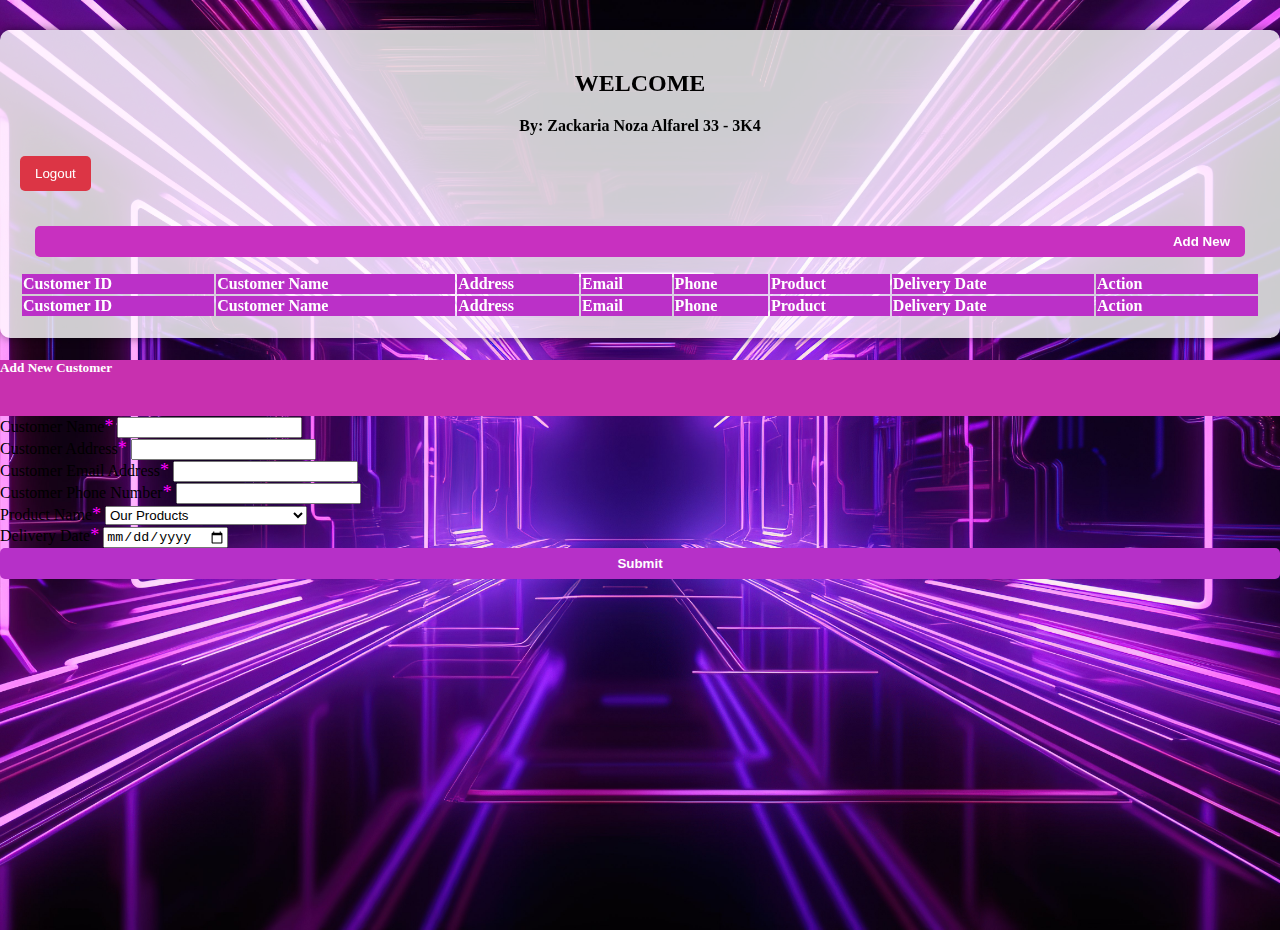
<file: index.html>
<!doctype html>
<html lang="en">
  <head>
    <!-- Required meta tags -->
    <meta charset="utf-8">
    <meta name="viewport" content="width=device-width, initial-scale=1">

    <!-- Bootstrap CSS -->
    <link href="https://cdn.jsdelivr.net/npm/bootstrap@5.0.2/dist/css/bootstrap.min.css" rel="stylesheet" integrity="sha384-EVSTQN3/azprG1Anm3QDgpJLIm9Nao0Yz1ztcQTwFspd3yD65VohhpuuCOmLASjC" crossorigin="anonymous">

    <link rel="stylesheet" href="https://cdnjs.cloudflare.com/ajax/libs/font-awesome/6.5.2/css/all.min.css" integrity="sha512-SnH5WK+bZxgPHs44uWIX+LLJAJ9/2PkPKZ5QiAj6Ta86w+fsb2TkcmfRyVX3pBnMFcV7oQPJkl9QevSCWr3W6A==" crossorigin="anonymous" referrerpolicy="no-referrer" />

    <link rel="stylesheet" href="./Assets/datatables.min.css">

    <link rel="stylesheet" href="style.css">

    <title>crud</title>

  </head>
  <body>
    <video autoplay muted loop class="background-video"></video>
        <source src="img/Background.mp4" type="video/mp4"> <!-- Ganti dengan path video Anda -->
    </video>
    <div class="container">
        <h2><b>WELCOME</b></h2>
        <p><b>By: Zackaria Noza Alfarel 33 - 3K4</b></p>
        <div class="crud-header">

            <button id="logoutButton" class="btn btn-danger">Logout</button>
        </div>
        <div class="row">

            <div class="col-12">

                <div class="btn">
                    <button id="addNewBtn"><i class="fa-solid fa-plus"></i> Add New</button>
                </div>

                <table id="example" class="table table-bordered" style="width:100%">

                    <thead>
                        <tr>
                            <th>Customer ID</th>
                            <th>Customer Name</th>
                            <th>Address</th>
                            <th>Email</th>
                            <th>Phone</th>
                            <th>Product</th>
                            <th>Delivery Date</th>
                            <th>Action</th>
                        </tr>
                    </thead>

                    <tbody>

                        <!--Dynamic Content-->

                        <!-- <tr>
                            <td>01</td>
                            <td>Tiger Nixon</td>
                            <td>System Architect</td>
                            <td>Edinburgh</td>
                            <td>61</td>
                            <td>2011-04-25</td>
                            <td>$320,800</td>
                            <td class="actionIcon">
                                <button><i class="fa-solid fa-eye"></i></button>
                                <button><i class="fa-regular fa-pen-to-square"></i></button>
                                <button><i class="fa-regular fa-trash-can"></i></button>
                            </td>
                        </tr>
                        <tr>
                            <td>02</td>
                            <td>Garrett Winters</td>
                            <td>Accountant</td>
                            <td>Tokyo</td>
                            <td>63</td>
                            <td>2011-07-25</td>
                            <td>$170,750</td>
                            <td class="actionIcon">
                                <button><i class="fa-solid fa-eye"></i></button>
                                <button><i class="fa-regular fa-pen-to-square"></i></button>
                                <button><i class="fa-regular fa-trash-can"></i></button>
                            </td>
                        </tr>
                        <tr>
                            <td>03</td>
                            <td>Ashton Cox</td>
                            <td>Junior Technical Author</td>
                            <td>San Francisco</td>
                            <td>66</td>
                            <td>2009-01-12</td>
                            <td>$86,000</td>
                            <td class="actionIcon">
                                <button><i class="fa-solid fa-eye"></i></button>
                                <button><i class="fa-regular fa-pen-to-square"></i></button>
                                <button><i class="fa-regular fa-trash-can"></i></button>
                            </td>
                        </tr>
                        <tr>
                            <td>04</td>
                            <td>Cedric Kelly</td>
                            <td>Senior Javascript Developer</td>
                            <td>Edinburgh</td>
                            <td>22</td>
                            <td>2012-03-29</td>
                            <td>$433,060</td>
                            <td class="actionIcon">
                                <button><i class="fa-solid fa-eye"></i></button>
                                <button><i class="fa-regular fa-pen-to-square"></i></button>
                                <button><i class="fa-regular fa-trash-can"></i></button>
                            </td>
                        </tr>
                        <tr>
                            <td>05</td>
                            <td>Airi Satou</td>
                            <td>Accountant</td>
                            <td>Tokyo</td>
                            <td>33</td>
                            <td>2008-11-28</td>
                            <td>$162,700</td>
                            <td class="actionIcon">
                                <button><i class="fa-solid fa-eye"></i></button>
                                <button><i class="fa-regular fa-pen-to-square"></i></button>
                                <button><i class="fa-regular fa-trash-can"></i></button>
                            </td>
                        </tr> -->

                    </tbody>

                    <tfoot>
                        <tr>
                            <th>Customer ID</th>
                            <th>Customer Name</th>
                            <th>Address</th>
                            <th>Email</th>
                            <th>Phone</th>
                            <th>Product</th>
                            <th>Delivery Date</th>
                            <th>Action</th>
                        </tr>
                    </tfoot>
                    
                </table>

            </div>
            
        </div>

    </div>

    <!-- Modal -->
    <div class="modal fade" id="addNewModal" tabindex="-1" aria-labelledby="addNewModalLabel" aria-hidden="true">
        <div class="modal-dialog modal-dialog-centered">
            <div class="modal-content">
            <div class="modal-header">
                <h5 class="modal-title" id="addNewModalLabel">Add New Customer</h5>
                <button type="button" class="cross" data-bs-dismiss="modal" aria-label="Close"><i class="fa-solid fa-xmark"></i></button>
            </div>
            <div class="modal-body">
                <form id="addNewForm">
                <div class="mb-3">
                    <label for="customerName" class="form-label">Customer Name<span>*</span></label>
                    <input type="text" class="form-control" id="customerName" autocomplete="off" required>
                </div>
                <div class="mb-3">
                    <label for="customerAddress" class="form-label">Customer Address<span>*</span></label>
                    <input type="text" class="form-control" id="customerAddress" autocomplete="off" required>
                </div>
                <div class="mb-3">
                    <label for="email" class="form-label">Customer Email Address<span>*</span></label>
                    <input type="email" class="form-control" id="email" autocomplete="off" required>
                </div>
                <div class="mb-3">
                    <label for="phone" class="form-label">Customer Phone Number<span>*</span></label>
                    <input type="tel" class="form-control" id="phone" autocomplete="off" required>
                </div>
                <div class="mb-3">
                    <label for="product" class="form-label">Product Name<span>*</span></label>
                    <select class="form-select" id="product" autocomplete="off" required>
                        <option value="">Our Products</option>
                        <option value="GeForce RTX 4070 Ti SUPER">GeForce RTX 4070 Ti SUPER</option>
                        <option value="GeForce RTX 4060 Ti">GeForce RTX 4060 Ti</option>
                        <option value="GeForce RTX 3070 Ti">GeForce RTX 3070 Ti</option>
                        <option value="GeForce RTX 3060 Ti">GeForce RTX 3060 Ti</option>
                        <option value="GeForce RTX 2070 SUPER">GeForce RTX 2070 SUPER</option>
                        <option value="GeForce RTX 2060 SUPER">GeForce RTX 2060 SUPER</option>
                    </select>
                </div>
                <div class="mb-3">
                    <label for="deliveryDate" class="form-label">Delivery Date<span>*</span></label>
                    <input type="date" class="form-control" id="deliveryDate" autocomplete="off" required>
                </div>
                <button type="submit" class="submitBtn" id="saveBtn">Submit</button>
                </form>
            </div>
            </div>
        </div>
    </div>


    <!-- Option 1: Bootstrap Bundle with Popper -->
    <script src="https://cdn.jsdelivr.net/npm/bootstrap@5.0.2/dist/js/bootstrap.bundle.min.js" integrity="sha384-MrcW6ZMFYlzcLA8Nl+NtUVF0sA7MsXsP1UyJoMp4YLEuNSfAP+JcXn/tWtIaxVXM" crossorigin="anonymous"></script>

    <script src="https://cdnjs.cloudflare.com/ajax/libs/jquery/3.7.1/jquery.min.js" integrity="sha512-v2CJ7UaYy4JwqLDIrZUI/4hqeoQieOmAZNXBeQyjo21dadnwR+8ZaIJVT8EE2iyI61OV8e6M8PP2/4hpQINQ/g==" crossorigin="anonymous" referrerpolicy="no-referrer"></script>
    

    <script src="./Assets/datatables.min.js"></script>

    <script src="app.js"></script>

  </body>
</html>
</file>
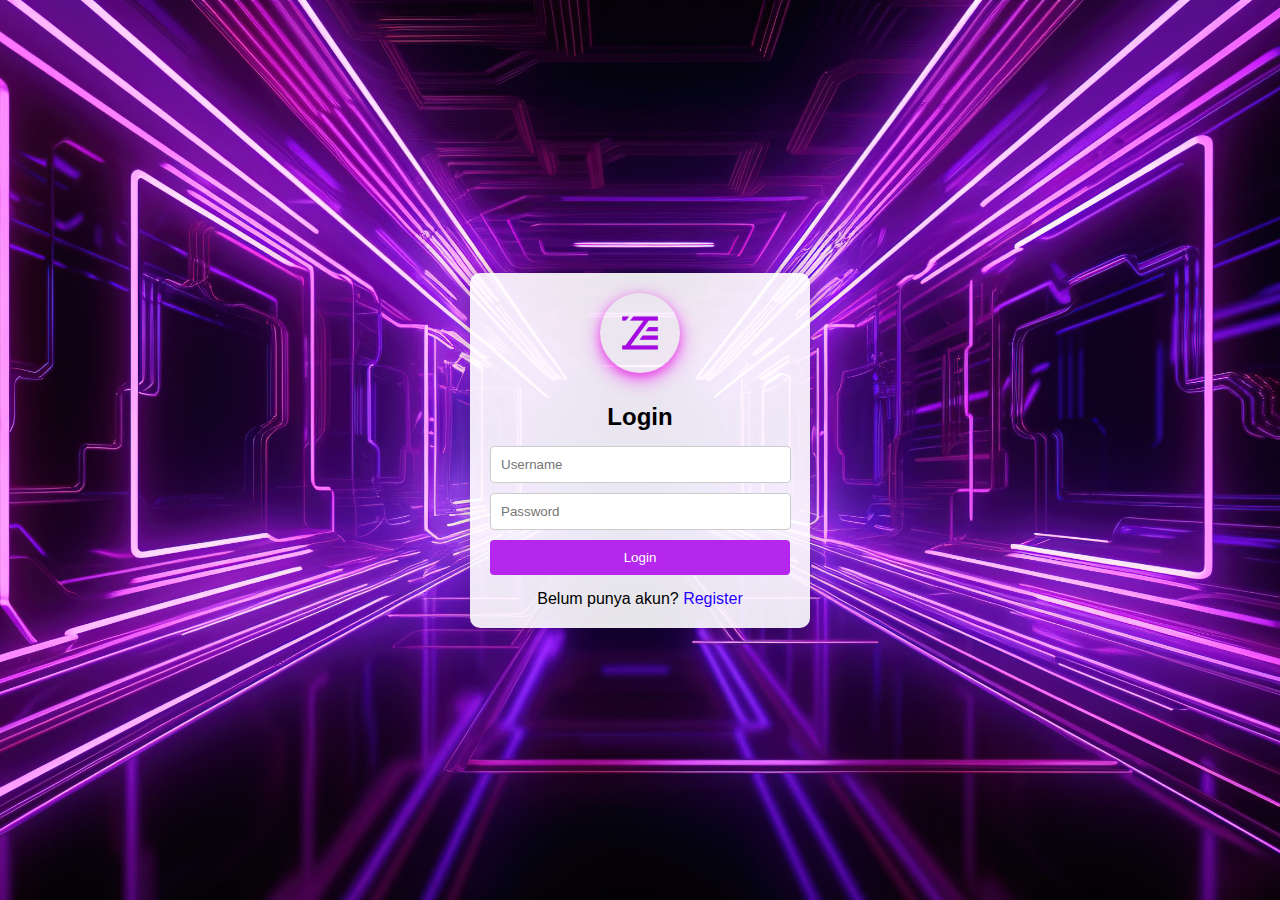
<file: login.html>
<!doctype html>
<html lang="en">
  <head>
    <meta charset="utf-8">
    <meta name="viewport" content="width=device-width, initial-scale=1">
    <link rel="stylesheet" href="login.css">
    <title>Login Page</title>
  </head>
  <body class="login-body">
    <div class="container">
      <div class="logo-container">
        <img src="img/logo.png" alt="Logo" class="logo"> <!-- Ganti dengan path gambar logo Anda -->
      </div>
      <h2>Login</h2>
      <form id="loginForm">
        <div class="mb-3">
          <input type="text" class="form-control" id="username" placeholder="Username" required>
        </div>
        <div class="mb-3">
          <input type="password" class="form-control" id="password" placeholder="Password" required>
        </div>
        <button type="submit" class="btn btn-primary">Login</button>
      </form>
      <p>Belum punya akun? <a href="register.html">Register</a></p>
    </div>
    <script src="login.js"></script>
  </body>
</html>
</file>
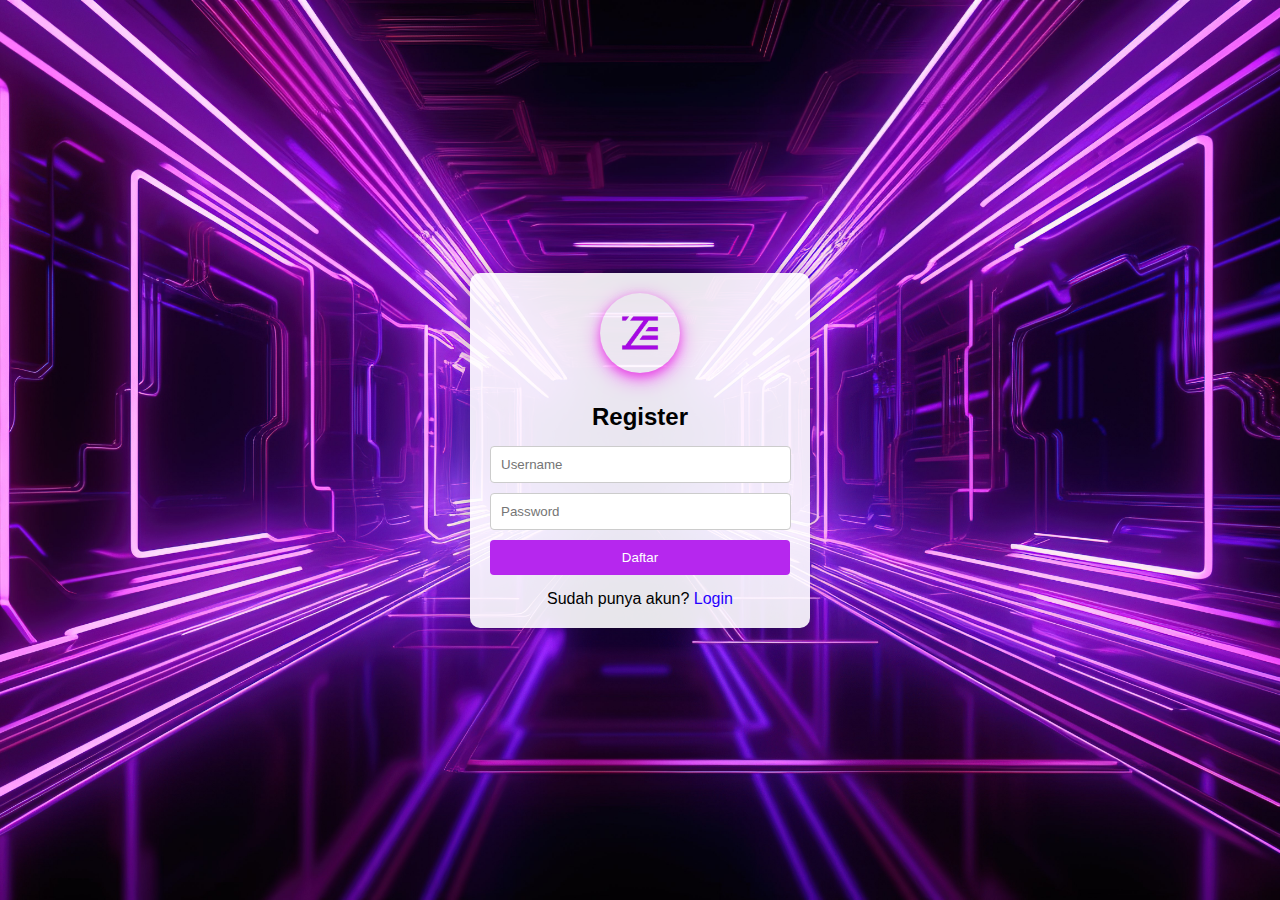
<file: register.html>
<!doctype html>
<html lang="en">
<head>
    <meta charset="utf-8">
    <meta name="viewport" content="width=device-width, initial-scale=1">
    <link rel="stylesheet" href="login.css">
    <title>Register Page</title>
</head>
<body class="login-body">
    <div class="container">
        <div class="logo-container">
            <img src="img/logo.png" alt="Logo" class="logo">
        </div>
        <h2>Register</h2>
        <form id="registerForm">
            <div class="mb-3">
                <input type="text" class="form-control" id="newUsername" placeholder="Username" required>
            </div>
            <div class="mb-3">
                <input type="password" class="form-control" id="newPassword" placeholder="Password" required>
            </div>
            <button type="submit" class="btn btn-primary">Daftar</button>
        </form>
        <p>Sudah punya akun? <a href="login.html">Login</a></p>
    </div>
    <script src="register.js"></script>
</body>
</html>
</file>
<file: style.css>
:root{
    --color1: #c630a5;
    --color2: #ffffff;
}

body, html {
    margin: 0;
    padding: 0;
    height: 100%; /* Mengatur tinggi penuh */
    background-image: url('img/wpp.jpg');
    background-size: cover;
    background-position: center;
    background-repeat: no-repeat;
}

.container{
    position: relative; /* Memungkinkan konten berada di atas video */
    margin-top: 30px;
    padding: 20px;
    background-color: rgba(255, 255, 255, 0.8); /* Latar belakang kontainer dengan transparansi */
    box-shadow: 3px 3px 20px rgba(0,0,0,.3);
    padding: 25px;
    border-radius: 10px;
    max-width: 1500px;
}

/* .container, .container-lg, .container-md, .container-sm, .container-xl, .container-xxl{
    max-width: 1500px;
} */

.container table{
    width: 100%;
    border-color: rgb(170, 13, 201);
}

.container table thead{
    vertical-align: middle;
    border-bottom-color: #fff;
}

.container table thead th,
.container table tfoot th{
    border-right-color: #fff ;
}

.container table thead th:first-child,
.container table tfoot th:first-child{
    border-left-color: hwb(300 13% 22%);
}

.container table thead th:last-child,
.container table tfoot th:last-child{
    border-right-color: #c830c0;
}

table thead tr th,
table tbody tr td,
table tfoot tr th{
    text-align: left !important;
}

table thead th:last-child{
    pointer-events: none;
}

table thead th:last-child .dt-column-order{
    display: none;
}





table tbody tr{
    cursor: pointer;
}

table tbody tr:nth-child(even){
    background: #f2f2f2 !important;
}

table tbody tr:hover{
    background: #c830a7 !important;
    color: #fff;
}

table tbody tr:hover td:not(:last-child){
    border-right-color: #fff;
}

table tbody tr td{
    vertical-align: middle;
    white-space: nowrap;
}

table tbody tr td:first-child{
    font-weight: 600;
    text-align: center !important;
}

table tbody .dt-empty{
    text-align: center !important;
}

table thead tr,
table tfoot tr{
    background: #bb30c8;
    color: #fff;
}

tbody tr td:last-child,
thead tr th:last-child,
tfoot tr th:last-child{
    width: 160px;
}





.pagination .dt-paging-button.active .page-link{
    background: #c830c8 !important;
    box-shadow: none;
    border-color: #c830bb;
}

.pagination .dt-paging-button  .page-link{
    border-color: #922e85;
}

.dt-length .form-select{
    cursor: pointer;
}

::-webkit-scrollbar {
    width: 0px;
    background: transparent; /* Optional: just in case */
}

.dt-scroll-body{
    border-bottom: none !important;
}

.container table tbody tr:last-child{
    border-bottom-color: #fff;
}

.btn{
    padding: 0;
    margin-bottom: 5px;
}

.btn button{
    width: 100%;
    border: none;
    outline: none;
    padding: 8px 15px;
    border-radius: 5px;
    background: #c830c0;
    color: #fff;
    display: flex;
    justify-content: space-between;
    align-items: center;
    gap: 10px;
    font-weight: 600;
}

.btn button i{
    font-size: 18px;
}

.dt-length label, 
.dt-info{
    color: #c630ad;
    font-weight: 600 !important;
}

#dt-search-0{
    border-color: #c330c8;
    box-shadow: none;
}

#dt-length-0{
    border-color: #c830b4;
    box-shadow: none;
}


.actionBtn{
    border: none;
    outline: none;
    background: #c830bb;
    color: #fff;
    padding: 5px 10px;
    border-radius: 4px;
    font-size: 17px;
}

tbody tr:hover .actionBtn{
    background: #fff;
    color: #c830bb;
}






/* Modal */
.modal-header{
    background: #c830af;
    color: #fff;
}

.cross{
    color: #fff;
    border: none;
    outline: none;
    font-size: 25px;
    background: transparent;
}

.modal span{
    color: rgb(255, 0, 255);
    font-size: 18px;
}


.submitBtn{
    width: 100%;
    border: none;
    outline: none;
    padding: 8px 15px;
    border-radius: 5px;
    background: #b630c8;
    color: #fff;
    font-weight: 600;
}

/* Gaya untuk video latar belakang */
.background-video {
    position: fixed; /* Memastikan video tetap di belakang */
    top: 50%; /* Memusatkan video secara vertikal */
    left: 50%; /* Memusatkan video secara horizontal */
    min-width: 100%; /* Memastikan video menutupi lebar penuh */
    min-height: 100%; /* Memastikan video menutupi tinggi penuh */
    width: auto; /* Mengatur lebar otomatis */
    height: auto; /* Mengatur tinggi otomatis */
    z-index: -1; /* Menempatkan video di belakang konten */
    transform: translate(-50%, -50%); /* Memusatkan video */
}

/* Gaya untuk kontainer */
.container {
    position: relative; /* Memungkinkan konten berada di atas video */
    padding: 20px;
    background-color: rgba(255, 255, 255, 0.8); /* Latar belakang kontainer dengan transparansi */
    border-radius: 10px;
    box-shadow: 0 0 10px rgba(0, 0, 0, 0.5);
    text-align: center; /* Memusatkan teks */
}

/* Gaya untuk header CRUD */
.crud-header {
    display: flex; /* Menggunakan Flexbox untuk tata letak */
    justify-content: space-between; /* Memisahkan elemen ke kiri dan kanan */
    align-items: center; /* Memusatkan elemen secara vertikal */
    margin-bottom: 20px; /* Jarak bawah untuk header */
}

/* Gaya untuk tombol */
.btn {
    padding: 10px 15px; /* Padding untuk tombol */
    background-color: #007bff00; /* Warna latar belakang biru */
    color: white; /* Warna teks putih */
    border: none; /* Menghilangkan border */
    border-radius: 5px; /* Sudut melengkung */
    cursor: pointer; /* Menunjukkan bahwa ini adalah tombol yang dapat diklik */
    margin: 5px 0; /* Jarak antara tombol */
}

.btn-danger {
    background-color: #dc3545; /* Warna latar belakang merah untuk tombol logout */
    cursor: pointer;
}

.btn-danger:hover {
    background-color: #c82333; /* Warna saat hover untuk tombol logout */
}

.btn-primary:hover {
    background-color: #f023e5; /* Warna saat hover untuk tombol add new */
}

/* Gaya untuk tombol logout */
.logout-button {
    position: flex; /* Memposisikan tombol secara absolut */
    top: 10px; /* Jarak dari atas */
    right: 10px; /* Jarak dari kanan */
    align-items: center;
}

/* Gaya tambahan sesuai kebutuhan */
</file>
<file: login.css>
/* Reset default margin and padding */
body, h2, p {
    margin: 0;
    padding: 0;
}

/* Set background color and font */
body.login-body {
    background: url('img/wpp.jpg') no-repeat center center fixed; /* Ganti dengan path gambar latar belakang Anda */
    background-size: cover;
    font-family: Arial, sans-serif;
    display: flex;
    justify-content: center;
    align-items: center;
    height: 100vh; /* Mengatur tinggi penuh viewport */
}

/* Center the container */
.container {
    width: 300px; /* Mengurangi lebar kontainer untuk tampilan lebih kecil */
    padding: 20px; /* Mengurangi padding untuk tampilan lebih kecil */
    background-color: rgba(255, 255, 255, 0.9); /* Latar belakang putih dengan transparansi */
    border-radius: 10px;
    box-shadow: 0 0 20px rgba(0, 0, 0, 0.2);
    display: grid; /* Menggunakan grid untuk tata letak */
    grid-template-columns: 1fr; /* Satu kolom */
    gap: 15px; /* Jarak antar elemen */
    text-align: center; /* Memusatkan teks di dalam kontainer */
}

/* Logo container */
.logo-container {
    display: flex;
    justify-content: center;
    margin-bottom: 15px; /* Jarak antara logo dan judul */
}

.logo {
    width: 80px; /* Atur lebar logo */
    height: 80px; /* Atur tinggi logo */
    border-radius: 50%; /* Membuat logo berbentuk lingkaran */
    object-fit: cover; /* Memastikan gambar tidak terdistorsi */
    box-shadow: 0 4px 8px rgba(223, 19, 213, 0.507), 0 6px 20px rgba(247, 4, 255, 0.527); /* Efek timbul */
    transition: transform 0.3s; /* Transisi untuk efek hover */
}

.logo:hover {
    transform: scale(1.05); /* Membesarkan logo saat hover */
}

/* Style the form elements */
.form-group {
    display: flex;
    flex-direction: column; /* Mengatur label dan input dalam kolom */
}

.form-label {
    margin-bottom: 5px;
    font-weight: bold;
    text-align: left; /* Memastikan label rata kiri */
}

.form-control {
    width: 93%;
    padding: 10px;
    margin-bottom: 10px; /* Menambahkan margin bawah untuk jarak dari tombol */
    border: 1px solid #ccc;
    border-radius: 4px;
}

.btn {
    width: 100%;
    padding: 10px;
    background-color: #b627ee;
    color: white;
    border: none;
    border-radius: 4px;
    cursor: pointer;
}

.btn:hover {
    background-color: #9d0fb9;
}

/* Style the link */
a {
    color: #2600ff;
    text-decoration: none;
    text-align: center; /* Memusatkan teks */
}

a:hover {
    text-decoration: underline;
}
</file>
